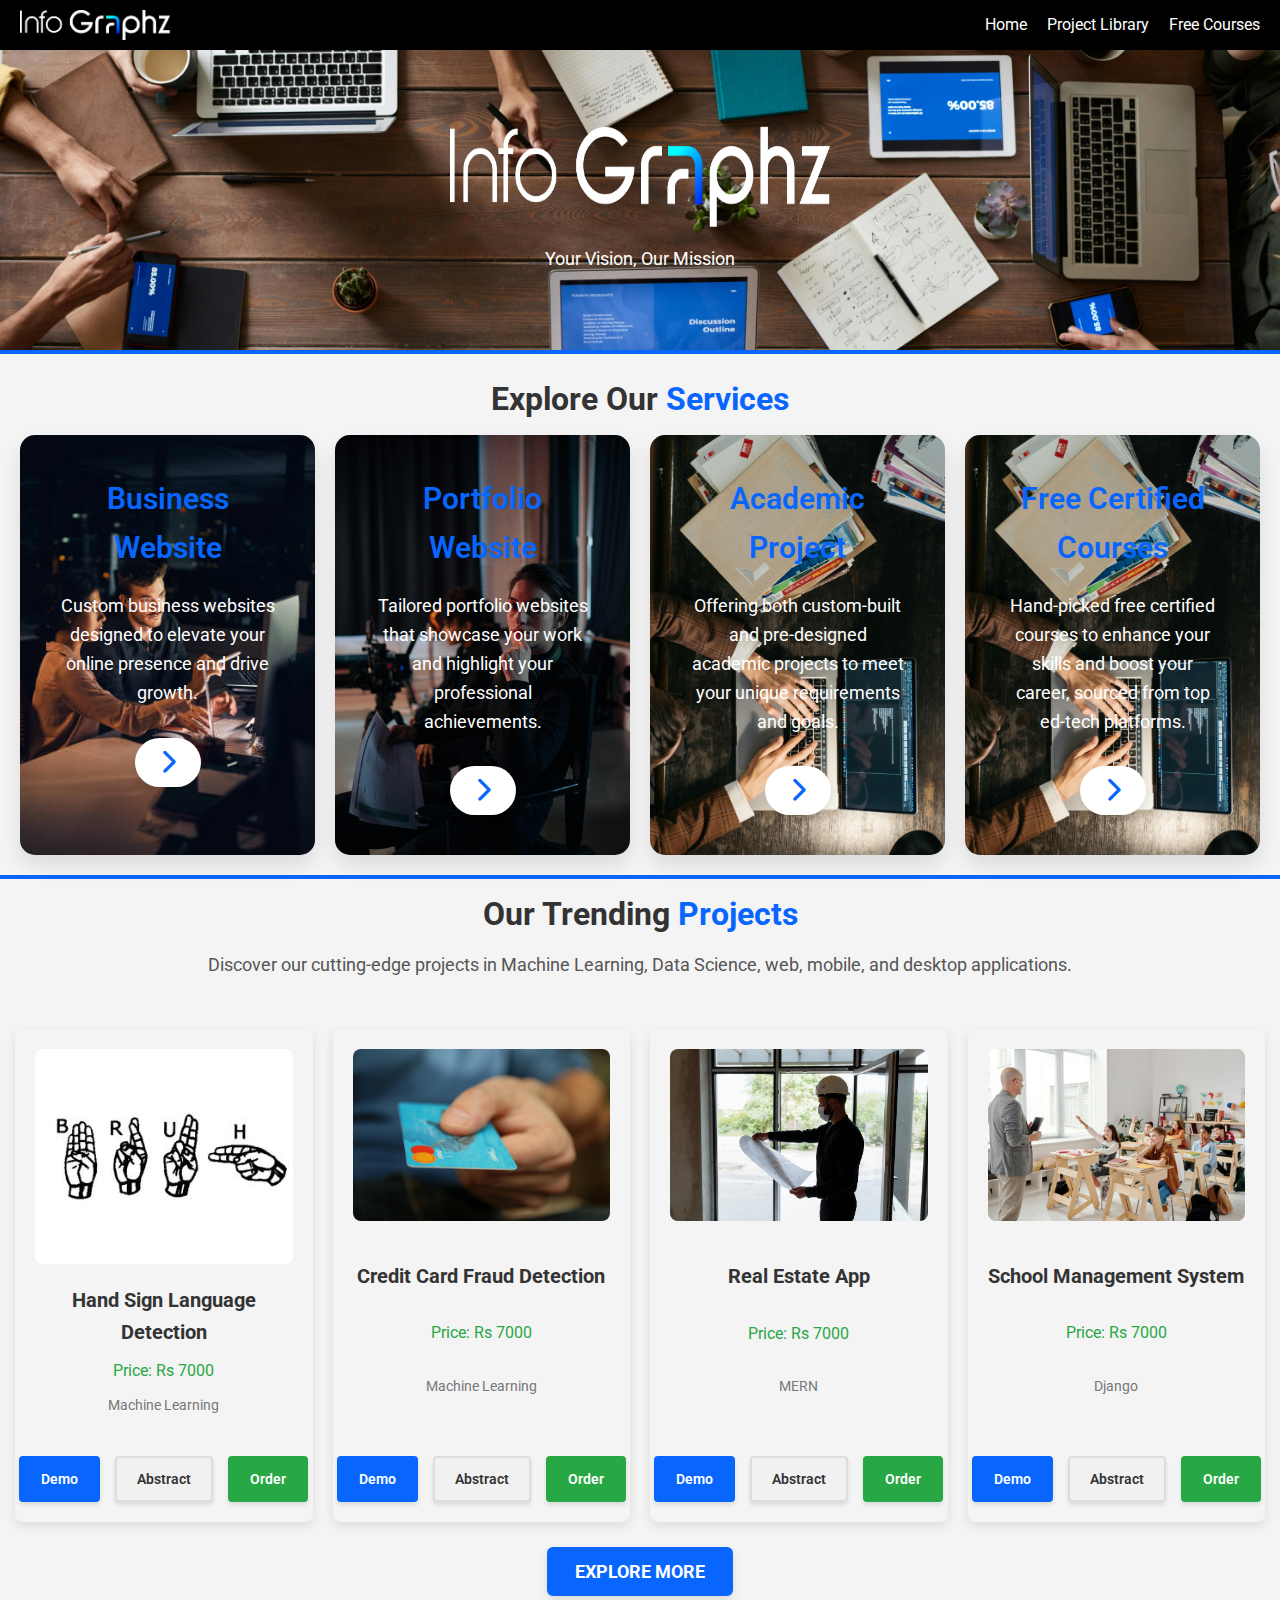
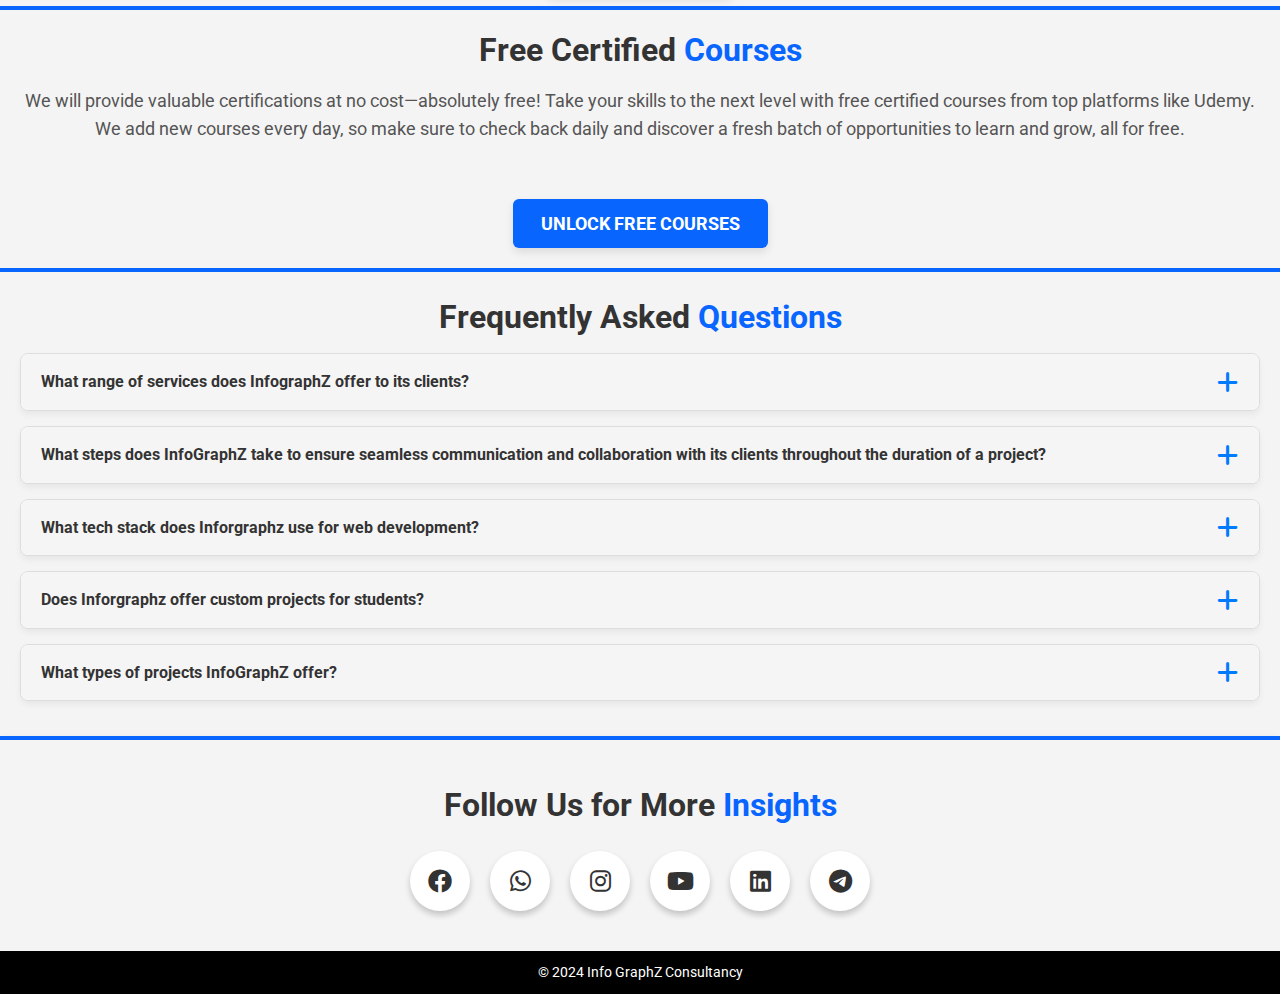
<file: index.html>
<!DOCTYPE html>
<html lang="en">
<head>
    <meta charset="UTF-8">
    <meta name="viewport" content="width=device-width, initial-scale=1.0">
    <meta name="description" content="InfoGraphZ offers academic project training with resources and guidance for students in various domains.">
    <meta name="keywords" content="academic projects, training, students, online courses, project development">
    <title>Info GraphZ</title>
    <link rel="icon" type="image/png" href="externals/infographzicon.png" sizes="512x512">
    <link rel="stylesheet" href="style2.css">
    <link rel="stylesheet" href="https://cdnjs.cloudflare.com/ajax/libs/font-awesome/6.0.0-beta3/css/all.min.css">
    <link href="https://fonts.googleapis.com/css2?family=Roboto:wght@400;700&display=swap" rel="stylesheet">
</head>
<body>
 

    <!-- Header Section -->
    <header>
        <div class="navbar">
            <div class="logo">
                <a href="index.html">
                <img src="externals/info graphz logo.png" alt="Info GraphZ Logo" class="logo">
                    </a>
            </div>
            <div class="hamburger-menu" id="hamburger-menu">
                <span class="bar"></span>
                <span class="bar"></span>
                <span class="bar"></span>
            </div>
            <ul class="nav-list" id="nav-list">
                <li><a href="./index" style="text-decoration: none;">Home</a></li>
                <li><a href="./projectlibrary" style="text-decoration: none;">Project Library</a></li>
                <li><a href="./freecourses" style="text-decoration: none;">Free Courses</a></li>
            </ul>
        </div>
    </header>
    
  
 

    <div class="banner">
        <img src="externals/banner.jpg" alt="Project X Banner Image" class="banner-image">
        <div class="banner-text">
            <img src="externals/info graphz logo.png" alt="InfoGraphZ Logo" class="banner-logo">
            <p>Your Vision, Our Mission</p>
        </div>
    </div>
    <section id="our-services" class="section-title">
        <h1 class="typing-effect">Explore Our <span class="highlight">Services</span></h1>
        <div class="service-container">
            <div class="service-container">
                <div class="service service-1">
                    <h3 style="color: #0866ff; font:bolder;">Business Website</h3>
                    <p style="color: white;font: bolder;">Custom business websites designed to elevate your online presence and drive growth.</p>
                    <a href="https://wa.me/9567650475" class="view-more-btn" target="_blank">
                        <i class="fas fa-chevron-right"></i>
                    </a>
                        
                </div>
                <div class="service service-2">
                    <h3 style="color: #0866ff; font:bolder;">Portfolio Website</h3>
                    <p style="color: white;font: bolder;">Tailored portfolio websites that showcase your work and highlight your professional achievements.</p>
                        <a href="https://wa.me/9567650475" class="view-more-btn" target="_blank">
                            <i class="fas fa-chevron-right"></i>
                        </a>
                        
                    
                </div>
                <div class="service service-3">
                    <h3 style="color: #0866ff; font:bolder;">Academic Project</h3>
                    <p style="color: white;font: bolder;">Offering both custom-built and pre-designed academic projects to meet your unique requirements and goals.</p>
                
                        <a href="projectlibrary.html" class="view-more-btn" target="_blank">
                            <i class="fas fa-chevron-right"></i>
                        </a>
        
                    
                </div>
                <div class="service service-4">
                    <h3 style="color: #0866ff; font:bolder;">Free Certified Courses</h3>
                    <p style="color: white;font: bolder;">Hand-picked free certified courses to enhance your skills and boost your career, sourced from top ed-tech platforms.</p>
                    
                        <a href="freecourses.html" class="view-more-btn" target="_blank">
                            <i class="fas fa-chevron-right"></i>
                        </a>
             
                </div>
            </div>
            
        </div>
    </section>
 <!-- Project Library Section -->
 <section class="section-title">
    <h1 style="margin: 10px;">Our Trending <span class="highlight">Projects</span></h1>
    <p style="margin-top: 10px;">Discover our cutting-edge projects in Machine Learning, Data Science, web, mobile, and desktop applications.</p>
    
    <section class="project-list" aria-label="List of available projects">
        
        <!-- Project Item Template -->
        <article class="project-item" data-category="Machine Learning">
            <img src="externals/handsign.jpeg" alt="Hand Sign Language Detection">
            <h3>Hand Sign Language Detection</h3>
            <div class="price">Price: Rs 7000</div>
            <div class="projectdomain">Machine Learning</div>
            <div class="btn-container"> 
                <a href="https://youtu.be/oiMgTua57_Q" target="_blank" class="btn-primary">Demo</a>
                <a href="https://drive.google.com/file/d/1bDqWBUBqZl7UVgjf3Uyo9sDmSLjCfCPg/view?usp=sharing" target="_blank" class="btn-secondary">Abstract</a>
                <a href="https://wa.me/9567650475" target="_blank" class="btn-success">Order</a>
            </div>
        </article>
        
        <!-- Duplicate Projects -->
        <article class="project-item" data-category="Machine Learning">
            <img src="externals/creditcard.jpg" alt="Credit Card Fraud Detection">
            <h3>Credit Card Fraud Detection</h3>
            <div class="price">Price: Rs 7000</div>
            <div class="projectdomain">Machine Learning</div>
            <div class="btn-container"> 
                <a href="https://youtu.be/oiMgTua57_Q" target="_blank" class="btn-primary">Demo</a>
                <a href="https://drive.google.com/file/d/1bDqWBUBqZl7UVgjf3Uyo9sDmSLjCfCPg/view?usp=sharing" target="_blank" class="btn-secondary">Abstract</a>
                <a href="https://wa.me/9567650475" target="_blank" class="btn-success">Order</a>
            </div>
        </article>
        
        <article class="project-item" data-category="MERN">
            <img src="externals/realestate.jpg" alt="Real Estate App">
            <h3>Real Estate App</h3>
            <div class="price">Price: Rs 7000</div>
            <div class="projectdomain">MERN</div>
            <div class="btn-container"> 
                <a href="https://youtu.be/oiMgTua57_Q" target="_blank" class="btn-primary">Demo</a>
                <a href="https://drive.google.com/file/d/1bDqWBUBqZl7UVgjf3Uyo9sDmSLjCfCPg/view?usp=sharing" target="_blank" class="btn-secondary">Abstract</a>
                <a href="https://wa.me/9567650475" target="_blank" class="btn-success">Order</a>
            </div>
        </article>

        <article class="project-item" data-category="Django">
            <img src="externals/school.jpg" alt="School Management System">
            <h3>School Management System</h3>
            <div class="price">Price: Rs 7000</div>
            <div class="projectdomain">Django</div>
            <div class="btn-container"> 
                <a href="https://youtu.be/oiMgTua57_Q" target="_blank" class="btn-primary">Demo</a>
                <a href="https://drive.google.com/file/d/1bDqWBUBqZl7UVgjf3Uyo9sDmSLjCfCPg/view?usp=sharing" target="_blank" class="btn-secondary">Abstract</a>
                <a href="https://wa.me/9567650475" target="_blank" class="btn-success">Order</a>
            </div>
        </article>

    </section>
</section>

<!-- Explore More Button -->
<div class="button-container">
    <button class="projectlibrarybutton" onclick="location.href='projectlibrary.html';">Explore More</button>
</div>

<section class="section-free-courses">
    <h1>Free Certified <span class="highlight">Courses</span></h1> 
    <div class="course-description">
        <p>We will provide valuable certifications at no cost—absolutely free! 
            Take your skills to the next level with free certified courses from top platforms like Udemy. 
            We add new courses every day, so make sure to check back daily and discover a fresh batch of opportunities to learn and grow, all for free.</p> 
    </div>
</section>
<div class="button-container-free-courses">
    <button class="free-courses-button" onclick="location.href='freecourses.html';" aria-label="Unlock Free Courses">Unlock Free Courses</button>
</div> 


     <!-- FAQ Section -->

     <section class="faq">
        <h1>Frequently Asked <span class="highlight">Questions</span></h1>
        <!-- Your FAQ items go here -->

        
        <div class="faq-item">
        <div class="question" onclick="toggleAnswer(this)">
            <span>What range of services does InfographZ offer to its clients?</span>
            <i class="fas fa-plus"></i>
        </div>
        <div class="answer">
            <p>We offers a comprehensive range of services to its clients. These include web design and development, digital marketing, software development, IT consulting, and custom solutions tailored to specific business needs. Additionally, InfographZ provides services in areas such as Academic Projects and free certified courses for students. Our dedicated team of experts ensures top-notch quality and customer satisfaction in every project we undertake. Whether it’s building a website or Academic Projects InfoGraphZ is committed to delivering excellence and driving success for our valued clients.</p>
        </div>
    </div>

    <div class="faq-item">
        <div class="question" onclick="toggleAnswer(this)">
            <span>What steps does InfoGraphZ take to ensure seamless communication and collaboration with its clients throughout the duration of a project?</span>
            <i class="fas fa-plus"></i>
        </div>
        <div class="answer">
            <p>We places a strong emphasis on seamless communication and collaboration with its clients during project execution. We start by establishing clear lines of communication with designated points of contact for each project. Regular meetings and progress updates are scheduled to keep clients informed about the project’s status and any developments. Our team actively listens to client feedback and incorporates it into the project as needed. We utilize various communication channels, including emails and video calls to ensure efficient and real-time collaboration. With a dedicated support team available to address inquiries promptly, InfoGraphZ prioritizes open and transparent communication to foster a strong and successful partnership with its clients</p>
        </div>
    </div>
    
    <div class="faq-item">
           
        <div class="question" onclick="toggleAnswer(this)">
            <span>What tech stack does Inforgraphz use for web development?</span>
            <i class="fas fa-plus"></i>
        </div>
        <div class="answer">
            <p>Inforgraphz uses a powerful tech stack for web development, including HTML, CSS, JavaScript, Bootstrap, Node.js, Express, MongoDB, MySQL, Python, Django, and React.</p>
        </div>
    </div>
    <div class="faq-item">
           
        <div class="question" onclick="toggleAnswer(this)">
            <span>Does Inforgraphz offer custom projects for students?</span>
            <i class="fas fa-plus"></i>
        </div>
        <div class="answer">
            <p>Yes! If you have any project ideas, we’ll build it for you according to your needs and preferences.Projects come with well-structured documentation, including diagrams and explanations as per your requirements.</p>
        </div>
    </div>

        <div class="faq-item">
           
            <div class="question" onclick="toggleAnswer(this)">
                <span>What types of projects InfoGraphZ offer?</span>
                <i class="fas fa-plus"></i>
            </div>
            <div class="answer">
                <p>We offer projects in various domains such as Machine Learning, Data Science, Web Development,and Desktop Applications.</p>
            </div>
        </div>
    </section>

     <!--Social Media Section-->  
    
<section class="social-media">
    <h1>Follow Us for More <span class="highlight">Insights</span></h1>

    <div class="social-icons">
        <a href="https://www.facebook.com/share/15kX88Qgj5/" target="_blank" aria-label="Facebook">
            <i class="fa-brands fa-facebook"></i>
            <span class="tooltip">Facebook</span>
        </a>
        <a href="https://wa.me/9567650475" target="_blank" aria-label="WhatsApp">
            <i class="fa-brands fa-whatsapp"></i>
            <span class="tooltip">WhatsApp</span>
        </a>
        <a href="https://www.instagram.com/infographz" target="_blank" aria-label="Instagram">
            <i class="fa-brands fa-instagram"></i>
            <span class="tooltip">Instagram</span>
        </a>
        <a href="https://www.youtube.com/@Info_Graphz" target="_blank" aria-label="YouTube">
            <i class="fa-brands fa-youtube"></i>
            <span class="tooltip">YouTube</span>
        </a>
        <a href="#" target="_blank" aria-label="LinkedIn">
            <i class="fa-brands fa-linkedin"></i>
            <span class="tooltip">LinkedIn</span>
        </a>
        <a href="" target="_blank" aria-label="Telegram">
            <i class="fa-brands fa-telegram"></i>
            <span class="tooltip">Telegram</span>
        </a>
    </div>
</section>

<div class="footer-bottom">
    <p>&copy; 2024 Info GraphZ Consultancy</p>
</div>

<script src="script2.js"></script>
<script src="script.js"></script>
</body>
</html>
</file>
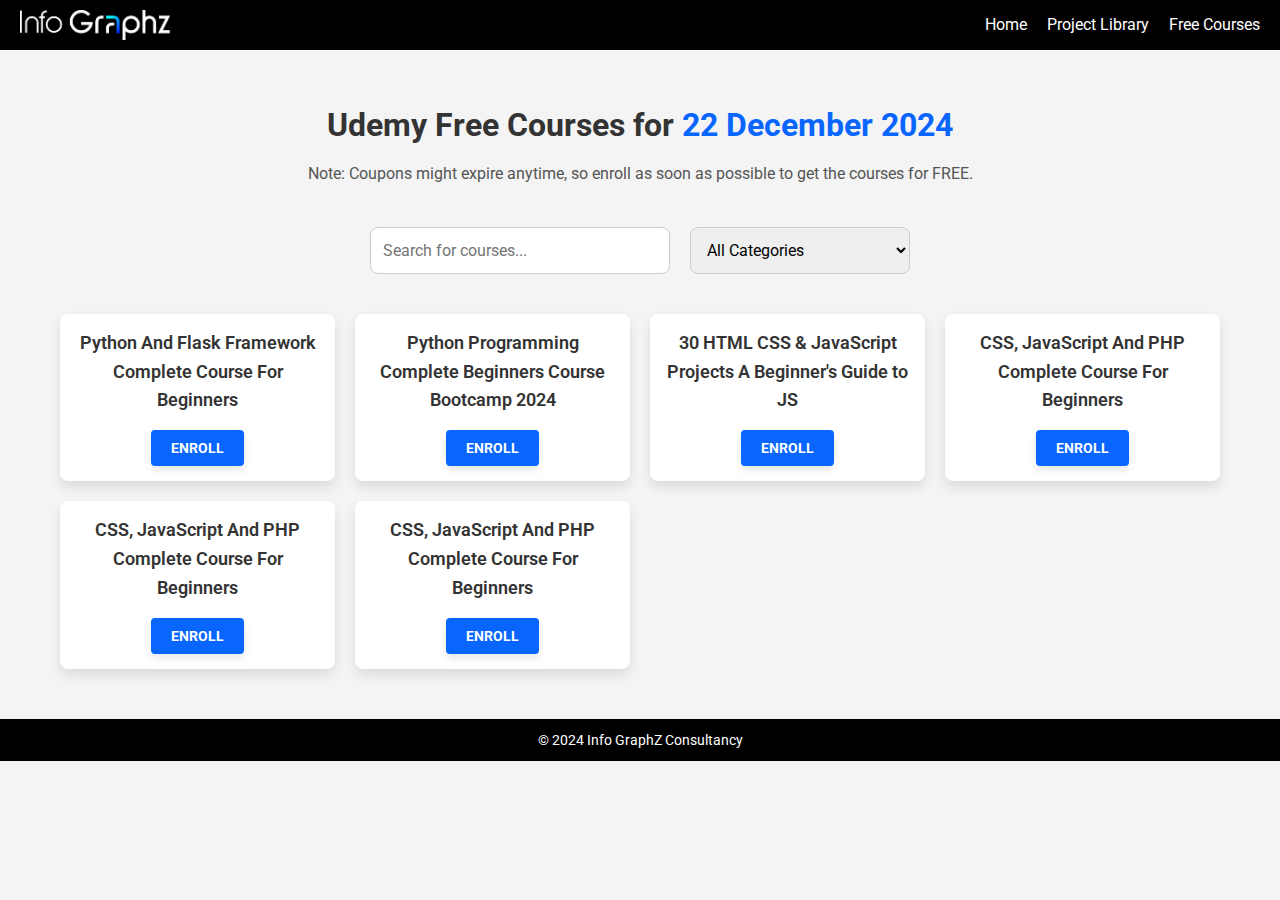
<file: freecourses.html>
<!DOCTYPE html>
<html lang="en">
<head>
    <meta charset="UTF-8">
    <meta name="viewport" content="width=device-width, initial-scale=1.0">
    <title>Free Certified Courses</title>
    <link rel="icon" type="image/png" href="externals/infographzicon.png" sizes="512x512">
    <link rel="stylesheet" href="style2.css">
    <link rel="stylesheet" href="freecourses.css">
    <link rel="stylesheet" href="https://cdnjs.cloudflare.com/ajax/libs/font-awesome/6.0.0-beta3/css/all.min.css">
    <link href="https://fonts.googleapis.com/css2?family=Roboto:wght@400;700&display=swap" rel="stylesheet">

</head>
<body>

 <!--Header start-->
 <header>
    <div class="navbar">
        <div class="logo">
            <a href="index.html">
            <img src="externals/info graphz logo.png" alt="Info GraphZ Logo" class="logo">
                </a>
        </div>
        <div class="hamburger-menu" id="hamburger-menu">
            <span class="bar"></span>
            <span class="bar"></span>
            <span class="bar"></span>
        </div>
        <ul class="nav-list" id="nav-list">
            <li><a href="./index" style="text-decoration: none;">Home</a></li>
                <li><a href="./projectlibrary" style="text-decoration: none;">Project Library</a></li>
                <li><a href="./freecourses" style="text-decoration: none;">Free Courses</a></li>
        </ul>
    </div>
</header>


<!--Header end-->

    <!-- Page Content start -->
    <main>
        <h1>Udemy Free Courses for <span class="highlight">22 December 2024</span></h1>
        <p class="note">Note: Coupons might expire anytime, so enroll as soon as possible to get the courses for FREE.</p>

        <!-- Search and Filter Section -->
        <div class="search-filter">
            <input type="text" id="search" placeholder="Search for courses..." onkeyup="filterCourses()">
            <select id="category" onchange="filterCourses()">
                <option value="">All Categories</option>
                <option value="python">Python</option>
                <option value="javascript">JavaScript</option>
                <option value="html-css">HTML/CSS</option>
                <option value="php">PHP</option>
            </select>
        </div>

        <!-- Course Cards -->
        <div class="container" id="course-container">
            <div class="course-card" data-category="python">
                <h3 class="course-title">Python And Flask Framework Complete Course For Beginners</h3>
                <button class="enroll-btn">Enroll</button>
            </div>
            <div class="course-card" data-category="python">
                <h3 class="course-title">Python Programming Complete Beginners Course Bootcamp 2024</h3>
                <button class="enroll-btn">Enroll</button>
            </div>
            <div class="course-card" data-category="html-css">
                <h3 class="course-title">30 HTML CSS & JavaScript Projects A Beginner's Guide to JS</h3>
                <button class="enroll-btn">Enroll</button>
            </div>
            <div class="course-card" data-category="php">
                <h3 class="course-title">CSS, JavaScript And PHP Complete Course For Beginners</h3>
                <button class="enroll-btn">Enroll</button>
            </div>

            <div class="course-card" data-category="php">
                <h3 class="course-title">CSS, JavaScript And PHP Complete Course For Beginners</h3>
                <button class="enroll-btn">Enroll</button>
            </div>

            <div class="course-card" data-category="php">
                <h3 class="course-title">CSS, JavaScript And PHP Complete Course For Beginners</h3>
                <button class="enroll-btn">Enroll</button>
            </div>

        </div>
    </main>
    <!-- Page Content end -->
    <div class="footer-bottom">
        <p>&copy; 2024 Info GraphZ Consultancy</p>
    </div>
    <script src="script2.js"></script>
    <script src="freecourses.js"></script>
</body>
</html>
</file>
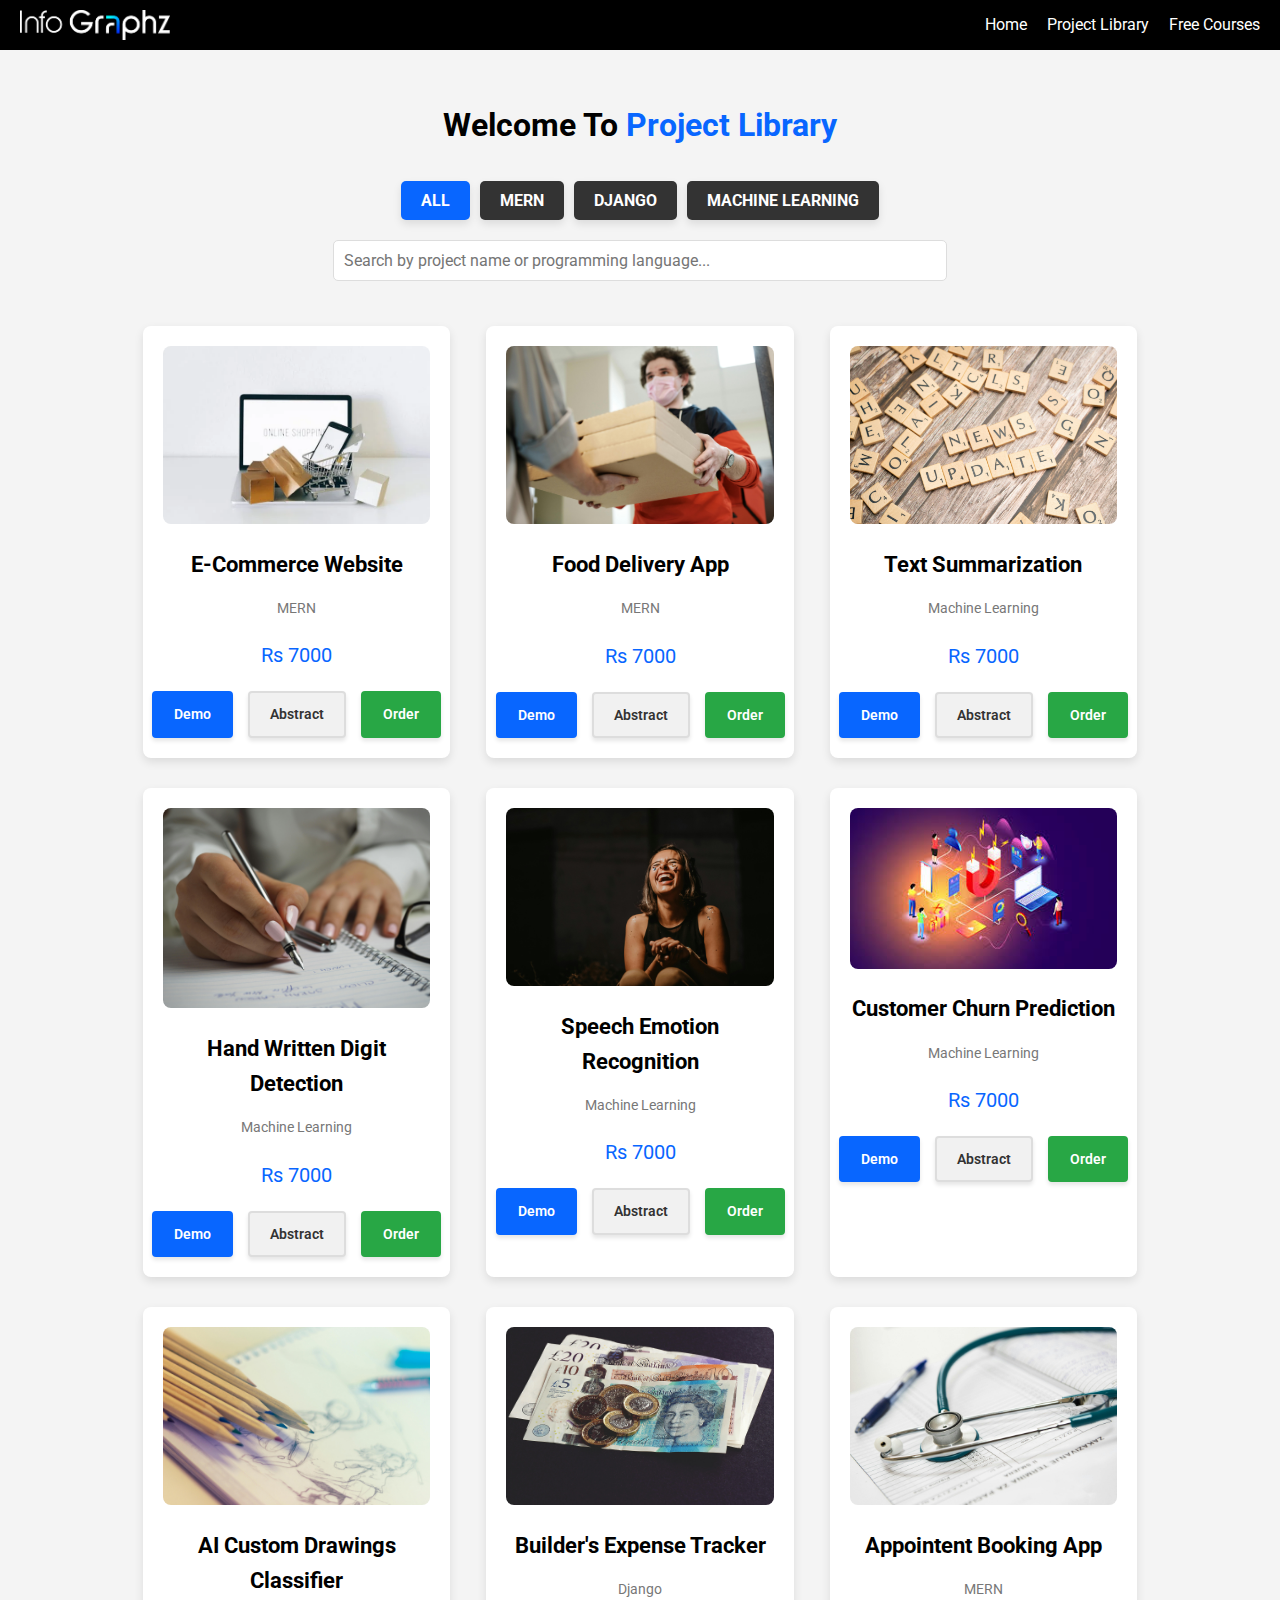
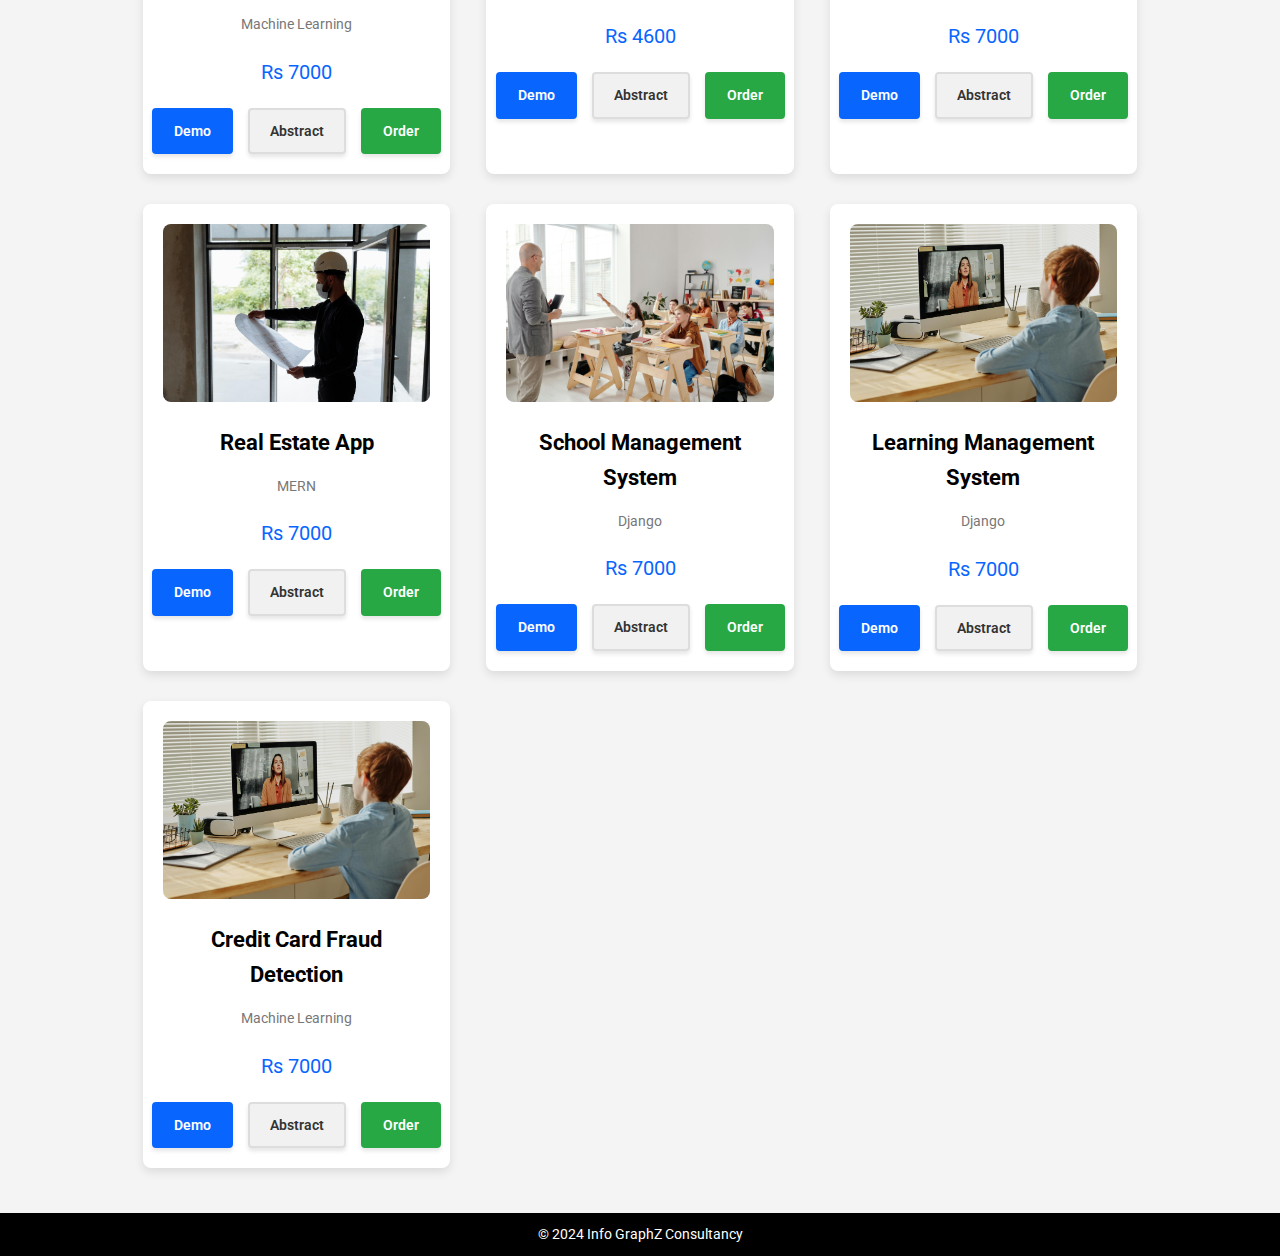
<file: projectlibrary.html>
<!DOCTYPE html>
<html lang="en">
<head>
    <meta charset="UTF-8">
    <meta name="viewport" content="width=device-width, initial-scale=1.0">
    <title>Project Library</title>
    <link rel="icon" type="image/png" href="externals/infographzicon.png" sizes="512x512">
    <link rel="stylesheet" href="style2.css">
    <link rel="stylesheet" href="projectlibrary.css">
    <link rel="stylesheet" href="https://cdnjs.cloudflare.com/ajax/libs/font-awesome/6.0.0-beta3/css/all.min.css">
    <link href="https://fonts.googleapis.com/css2?family=Roboto:wght@400;700&display=swap" rel="stylesheet">
</head>

<body>
    <!--Header start-->
    <header>
        <div class="navbar">
            <div class="logo">
                <a href="./index">
                <img src="externals/info graphz logo.png" alt="Info GraphZ Logo" class="logo">
                </a>
            </div>
            <div class="hamburger-menu" id="hamburger-menu">
                <span class="bar"></span>
                <span class="bar"></span>
                <span class="bar"></span>
            </div>
            <ul class="nav-list" id="nav-list">
                <li><a href="./index" style="text-decoration: none;">Home</a></li>
                <li><a href="./projectlibrary" style="text-decoration: none;">Project Library</a></li>
                <li><a href="./freecourses" style="text-decoration: none;">Free Courses</a></li>
            </ul>
        </div>
    </header>
    
    <!--Header end-->
    <div class="project-library-heading">
        <h1 class="typing-effect">Welcome To <span class="highlight">Project Library</span></h1>
    </div>

    <div class="project-container">
        <div class="program-filter" role="group" aria-label="Project filters">
            <button class="filter-btn active" aria-pressed="true" data-filter="all">All</button>
            <button class="filter-btn" aria-pressed="false" data-filter="mern">MERN</button>
            <button class="filter-btn" aria-pressed="false" data-filter="django">Django</button>
            <button class="filter-btn" aria-pressed="false" data-filter="Machine Learning">Machine Learning</button>
        </div>
        

        <div class="search-bar">
            <input type="text" id="search" placeholder="Search by project name or programming language..." onkeyup="filterProjects()">
        </div>

        <section class="course-list" aria-label="List of available courses">
            <!-- Example course item -->
            <article class="course-item" data-category="MERN">
                <img src="externals/ecommerce.webp" alt="E-Commerce Website">
                <h3>E-Commerce Website</h3>
                <div class="projectdomain">MERN</div>
                <div class="price">Rs 7000</div>
      
                <div class="btn-container"> 
                    <a href="https://youtu.be/oiMgTua57_Q" target="_blank" class="btn-primary">Demo</a>
                    <a href="https://drive.google.com/file/d/1bDqWBUBqZl7UVgjf3Uyo9sDmSLjCfCPg/view?usp=sharing" target="_blank" class="btn-secondary">Abstract</a>
                    <a href="https://wa.me/9567650475" target="_blank" class="btn-success">Order</a>
                  </div>
              </article>

            <article class="course-item" data-category="MERN">
                <img src="externals/fooddelivery.jpg" alt="Food Delivery App">
                <h3>Food Delivery App</h3>
                <div class="projectdomain">MERN</div>
                <div class="price">Rs 7000</div>

                <div class="btn-container"> 
                    <a href="https://youtu.be/oiMgTua57_Q" target="_blank" class="btn-primary">Demo</a>
                    <a href="https://drive.google.com/file/d/1bDqWBUBqZl7UVgjf3Uyo9sDmSLjCfCPg/view?usp=sharing" target="_blank" class="btn-secondary">Abstract</a>
                    <a href="https://wa.me/9567650475" target="_blank" class="btn-success">Order</a>
                  </div>
            </article>

            <article class="course-item" data-category="Machine Learning">
                <img src="externals/textsummary.jpg" alt="Text Summarization">
                <h3>Text Summarization</h3>
                <div class="projectdomain">Machine Learning</div>
                <div class="price">Rs 7000</div>

                <div class="btn-container"> 
                    <a href="https://youtu.be/oiMgTua57_Q" target="_blank" class="btn-primary">Demo</a>
                    <a href="https://drive.google.com/file/d/1bDqWBUBqZl7UVgjf3Uyo9sDmSLjCfCPg/view?usp=sharing" target="_blank" class="btn-secondary">Abstract</a>
                    <a href="https://wa.me/9567650475" target="_blank" class="btn-success">Order</a>
                  </div>
            </article>

            <article class="course-item" data-category="Machine Learning">
                <img src="externals/handwritten.jpg" alt="Hand Written Digit Detection">
                <h3>Hand Written Digit Detection</h3>
                <div class="projectdomain">Machine Learning</div>
                <div class="price">Rs 7000</div>

                <div class="btn-container"> 
                    <a href="https://youtu.be/oiMgTua57_Q" target="_blank" class="btn-primary">Demo</a>
                    <a href="https://drive.google.com/file/d/1bDqWBUBqZl7UVgjf3Uyo9sDmSLjCfCPg/view?usp=sharing" target="_blank" class="btn-secondary">Abstract</a>
                    <a href="https://wa.me/9567650475" target="_blank" class="btn-success">Order</a>
                  </div>
            </article>

            
            <article class="course-item" data-category="Machine Learning">
                <img src="externals/speechemotion.jpg" alt="Speech Emotion Recognition ">
                <h3>Speech Emotion Recognition</h3>
                
                <div class="projectdomain">Machine Learning</div>
                <div class="price">Rs 7000</div>
                <div class="btn-container"> 
                    <a href="https://youtu.be/oiMgTua57_Q" target="_blank" class="btn-primary">Demo</a>
                    <a href="https://drive.google.com/file/d/1bDqWBUBqZl7UVgjf3Uyo9sDmSLjCfCPg/view?usp=sharing" target="_blank" class="btn-secondary">Abstract</a>
                    <a href="https://wa.me/9567650475" target="_blank" class="btn-success">Order</a>
                  </div>
            </article>


            <article class="course-item" data-category="Machine Learning">
                <img src="externals/churnprediction.jpg" alt="Project on Customer Churn Prediction">
                <h3>Customer Churn Prediction</h3>
                <div class="projectdomain">Machine Learning</div>
                <div class="price">Rs 7000</div>
               
                <div class="btn-container"> 
                    <a href="https://youtu.be/oiMgTua57_Q" target="_blank" class="btn-primary">Demo</a>
                    <a href="https://drive.google.com/file/d/1bDqWBUBqZl7UVgjf3Uyo9sDmSLjCfCPg/view?usp=sharing" target="_blank" class="btn-secondary">Abstract</a>
                    <a href="https://wa.me/9567650475" target="_blank" class="btn-success">Order</a>
                  </div>
            </article>

            <article class="course-item" data-category="Machine Learning">
                <img src="externals/aidrawing.jpg" alt="AI Custom Drawings Classifier">
                <h3>AI Custom Drawings Classifier</h3>
                <div class="projectdomain">Machine Learning</div>
                <div class="price">Rs 7000</div>
               
                <div class="btn-container"> 
                    <a href="https://youtu.be/oiMgTua57_Q" target="_blank" class="btn-primary">Demo</a>
                    <a href="https://drive.google.com/file/d/1bDqWBUBqZl7UVgjf3Uyo9sDmSLjCfCPg/view?usp=sharing" target="_blank" class="btn-secondary">Abstract</a>
                    <a href="https://wa.me/9567650475" target="_blank" class="btn-success">Order</a>
                  </div>
            </article>

            <article class="course-item" data-category="Django">
                <img src="externals/expense.jpg" alt="Builder's Expense Tracker">
                <h3>Builder's Expense Tracker</h3>
                <div class="projectdomain">Django</div>
                <div class="price">Rs 4600</div>
                <div class="btn-container"> 
                    <a href="https://youtu.be/oiMgTua57_Q" target="_blank" class="btn-primary">Demo</a>
                    <a href="https://drive.google.com/file/d/1bDqWBUBqZl7UVgjf3Uyo9sDmSLjCfCPg/view?usp=sharing" target="_blank" class="btn-secondary">Abstract</a>
                    <a href="https://wa.me/9567650475" target="_blank" class="btn-success">Order</a>
                  </div>
            </article>

            <article class="course-item" data-category="MERN">
                <img src="externals/hospital.jpg" alt="Appointent Booking App">
                <h3>Appointent Booking App</h3>
                <div class="projectdomain">MERN</div>
                <div class="price">Rs 7000</div>
                <div class="btn-container"> 
                    <a href="https://youtu.be/oiMgTua57_Q" target="_blank" class="btn-primary">Demo</a>
                    <a href="https://drive.google.com/file/d/1bDqWBUBqZl7UVgjf3Uyo9sDmSLjCfCPg/view?usp=sharing" target="_blank" class="btn-secondary">Abstract</a>
                    <a href="https://wa.me/9567650475" target="_blank" class="btn-success">Order</a>
                  </div>
            </article>

            <article class="course-item" data-category="MERN">
                <img src="externals/realestate.jpg" alt="realestate">
                <h3>Real Estate App</h3>
                <div class="projectdomain">MERN</div>
                <div class="price">Rs 7000</div>
                <div class="btn-container"> 
                    <a href="https://youtu.be/oiMgTua57_Q" target="_blank" class="btn-primary">Demo</a>
                    <a href="https://drive.google.com/file/d/1bDqWBUBqZl7UVgjf3Uyo9sDmSLjCfCPg/view?usp=sharing" target="_blank" class="btn-secondary">Abstract</a>
                    <a href="https://wa.me/9567650475" target="_blank" class="btn-success">Order</a>
                  </div>
            </article>
    
            <article class="course-item" data-category="Django">
                <img src="externals/school.jpg" alt="School">
                <h3>School Management System</h3>
                <div class="projectdomain">Django</div>
                <div class="price">Rs 7000</div>
                <div class="btn-container"> 
                    <a href="https://youtu.be/oiMgTua57_Q" target="_blank" class="btn-primary">Demo</a>
                    <a href="https://drive.google.com/file/d/1bDqWBUBqZl7UVgjf3Uyo9sDmSLjCfCPg/view?usp=sharing" target="_blank" class="btn-secondary">Abstract</a>
                    <a href="https://wa.me/9567650475" target="_blank" class="btn-success">Order</a>
                  </div>
            </article>

            <article class="course-item" data-category="Django">
                <img src="externals/lms.jpg" alt="LMS">
                <h3>Learning Management System</h3>
                <div class="projectdomain">Django</div>
                <div class="price">Rs 7000</div>
                <div class="btn-container"> 
                    <a href="https://youtu.be/oiMgTua57_Q" target="_blank" class="btn-primary">Demo</a>
                    <a href="https://drive.google.com/file/d/1bDqWBUBqZl7UVgjf3Uyo9sDmSLjCfCPg/view?usp=sharing" target="_blank" class="btn-secondary">Abstract</a>
                    <a href="https://wa.me/9567650475" target="_blank" class="btn-success">Order</a>
                  </div>
            </article>

            
            <article class="course-item" data-category="Machine Learning">
                <img src="externals/lms.jpg" alt="LMS">
                <h3>Credit Card Fraud Detection</h3>
                <div class="projectdomain">Machine Learning</div>
                <div class="price">Rs 7000</div>
                <div class="btn-container"> 
                    <a href="https://youtu.be/oiMgTua57_Q" target="_blank" class="btn-primary">Demo</a>
                    <a href="https://drive.google.com/file/d/1bDqWBUBqZl7UVgjf3Uyo9sDmSLjCfCPg/view?usp=sharing" target="_blank" class="btn-secondary">Abstract</a>
                    <a href="https://wa.me/9567650475" target="_blank" class="btn-success">Order</a>
                  </div>
            </article>
            <!-- More courses can be added here -->
        </section>
    </div>

<div class="footer-bottom">
    <p>&copy; 2024 Info GraphZ Consultancy</p>
</div>
<!-- Footer end -->
    <script src="script.js"></script>
    <script src="script2.js"> </script>
</file>
<file: style2.css>
/* Universal Styles */
* {
    margin: 0;
    padding: 0;
    box-sizing: border-box;
    font-family: 'Roboto', sans-serif;
}

/* Body Styles */
body {
    background-color: #f4f4f4;
    color: black;
    line-height: 1.6;
}


/* Header Styles */
header {
    background-color: black;
    color: #fff;
    padding: 10px 20px;
    position: relative;
    z-index: 2; /* Ensure the header stays above the banner */
}

/* Navbar Styles */
.navbar {
    display: flex;
    justify-content: space-between;
    align-items: center;
}

/* Logo Styles */
.navbar .logo {
    height: 30px;
    width: 150px;
}

/* Hamburger Menu Styles */
.hamburger-menu {
    display: none;
    flex-direction: column;
    cursor: pointer;
    position: absolute;
    top: 10px;
    right: 20px;
    z-index: 3; /* Ensure the hamburger menu stays on top of the nav list */
}

.hamburger-menu .bar {
    background-color: white;
    height: 4px;
    width: 25px;
    margin: 4px 0;
    border-radius: 2px;
}

/* Navigation List Styles */
.nav-list {
    list-style-type: none;
    display: flex;
    margin-left: auto;
    
}

.nav-list li {
    margin-left: 20px;
}

.nav-list li a {
    color: #fff;
    text-decoration: none;
    font-size: 16px;
}

/* Hover Effect on Links */
.nav-list li a:hover {
    color: #0866ff;
    text-decoration: underline;
}

/* Mobile View Styles */
@media (max-width: 768px) {
    .navbar {
        flex-direction: column;
        align-items: flex-start;
    }

    .navbar .logo {
        height: 40px;
    }

    .nav-list {
        display: none;
        list-style-type: none;
        width: 100%;
        background-color: black;
        text-align: left;
        padding: 0;
        margin: 0;
    }

    .nav-list li {
        width: 100%;
    }

    .nav-list li a {
        display: block;
        padding: 10px;
        font-size: 18px;
    }

    .hamburger-menu {
        display: flex;
    }

    /* Show menu when hamburger is clicked */
    .nav-list.show {
        display: block;
    }
}

/* Banner Styles */
.banner {
    position: relative;
    width: 100%;
    height: 300px; 
    overflow: hidden;
    z-index: 1; /* Ensure the banner stays behind the menu */
    background-color: #f4f4f4;;
}

.banner-image {
    width: 100%;
    height: 100%;
    object-fit: cover;
}

.banner-text {
    position: absolute;
    top: 50%;
    left: 50%;
    transform: translate(-50%, -50%);
    text-align: center;
    color: white;
    padding: 10px;
    width: 90%;
    max-width: 400px;
}

.banner-logo {
    max-width: 400px;
    width: 100%;
    height: 100px;
}

.banner p {
    font-size: 18px;
    margin-top: 10px;
}

/* Adjust for smaller screens */
@media (max-width: 768px) {
    .banner {
        height: 250px;
    }

    .banner-text {
        padding: 8px;
    }

    .banner-logo {
        max-width: 200px;  /* Adjust max-width for tablet view */
        width: 100%;
        height: auto;  /* Keep height proportional to width */
    }

    .banner p {
        font-size: 16px;
    }
}

@media (max-width: 480px) {
    .banner {
        height: 200px;
    }

    .banner-text {
        padding: 6px;
    }

    .banner-logo {
        max-width: 150px;  /* Smaller max-width for mobile screens */
        width: 100%;
        height: auto;  /* Maintain aspect ratio */
    }

    .banner p {
        font-size: 14px;
    }
}


/* General Section Styles */
#our-services {
    padding: 20px;
    text-align: center;
}

#our-services h1 {
    position: relative;
    font-size: 32px;
    color: #333;
    margin-bottom: 10px;
    font-family: 'Roboto', sans-serif;
}

/* Service Container (Mobile Responsive) */
.service-container {
    display: flex;
    flex-wrap: wrap;  /* Allow wrapping on smaller screens */
    justify-content: center;  /* Center items on small screens */
    gap: 20px;
    max-width: 100%;  /* Ensure full width */
    margin: 0 auto;
    padding: 0;
    box-sizing: border-box; /* Ensure padding doesn't affect the width */
}

/* Individual Service Box (Mobile Responsive) */
.service {
    padding: 40px;
    background-size: cover;  /* Ensure background images cover the full area */
    background-position: center;  /* Center the background image */
    color: #fff;
    border-radius: 15px;
    box-shadow: 0 10px 20px rgba(0, 0, 0, 0.1);
    transition: transform 0.3s ease-in-out, box-shadow 0.3s ease, background 0.3s ease;
    text-align: center;
    flex: 1;
    min-height: 350px; /* Increased height for all service boxes */
    position: relative;
    overflow: hidden;
    width: 100%;  /* Use full width for small screens */
    margin: 0;  /* Remove any margin */
    box-sizing: border-box; /* Ensure padding doesn't affect the width */
}

/* Service Background Images */
.service-1 {
    background-image: url('externals/business-image.jpg');  /* Replace with your image path */
    
}

.service-2 {
    background-image: url('externals/portfolio-website.jpg');  /* Replace with your image path */
}

.service-3 {
    background-image: url('externals/academic-project.jpg');  /* Replace with your image path */
}

.service-4 {
    background-image: url('externals/academic-project.jpg');  /* Replace with your image path */
}

/* Hover Effect for Service Box */
.service:hover {
    transform: translateY(-10px);
    box-shadow: 0 20px 40px rgba(0, 0, 0, 0.1);
}

/* Service Title (Heading) */
.service h3 {
    font-size: 1.9em;
    color: #fff;
    font-weight: 600;
    margin-bottom: 20px;
    position: relative;
    z-index: 2;
    text-transform: capitalize;
}

/* Service Description (Paragraph) */
.service p {
    color: black;
    font-size: 1.1em;
    line-height: 1.6;
    margin-bottom: 30px;
    position: relative;
    z-index: 2;
}

/* View More Button Styling */
.view-more-btn {
    padding: 12px 25px;
    background-color: #fff;
    color: #0866ff;
    font-size: 1.2em;
    font-weight: 500;
    border: none;
    border-radius: 30px;
    cursor: pointer;
    display: inline-flex;
    align-items: center;
    justify-content: center;
    gap: 10px;
    position: relative;
    z-index: 2;
    transition: background-color 0.3s ease, transform 0.3s ease;
    box-shadow: 0 4px 8px rgba(0, 0, 0, 0.1);
    text-decoration: none;
}

/* Button Hover Effect */
.view-more-btn:hover {
    background-color: #0866ff;
    color: white;
    transform: scale(1.05);
}

/* Button Icon styling */
.view-more-btn i {
    font-size: 1.3em;
}

/* Button Focus Effect */
.view-more-btn:focus {
    outline: none;
    box-shadow: 0 0 0 3px rgba(0, 123, 255, 0.5);
}

/* Styling for the Explore More button */
.button-container {
    display: flex; /* Use flexbox for centering */
    justify-content: center; /* Center horizontally */
    align-items: center; /* Center vertically */
    padding-top: 10px;
    padding-bottom: 10px;
}

/* Mobile Responsiveness: Smaller Screens */
@media (max-width: 768px) {
    #our-services h1 {
        font-size: 28px;
    }

    /* Adjust Service Container Layout */
    .service-container {
        flex-direction: column;  /* Stack the service boxes vertically */
        align-items: center;  /* Center them */
        gap: 15px;  /* Reduce the gap between service boxes */
        padding: 0 10px;  /* Add padding to the left and right of the container */
        box-sizing: border-box; /* Ensure padding doesn't affect the width */
    }

    /* Adjust Service Box Layout */
    .service {
        width: calc(100% - 20px);  /* Ensure the service box takes full width */
        min-height: 250px; /* Reduce height for small screens */
        padding: 30px;  /* Reduce padding for mobile devices */
        margin: 0;  /* Remove margin */
        box-sizing: border-box; /* Ensure padding doesn't affect the width */
    }

    .view-more-btn {
        font-size: 1.1em;
        padding: 10px 20px;
    }
}

/* Mobile Responsiveness: Very Small Screens */
@media (max-width: 480px) {
    #our-services h1 {
        font-size: 24px;
    }

    /* Adjust Service Container Layout */
    .service-container {
        padding: 0 10px;
        box-sizing: border-box; /* Ensure padding doesn't affect the width */
    }

    .service {
        width: calc(100% - 20px);  /* Ensure the service box is full width minus padding */
        padding: 30px;  /* Reduce padding for very small devices */
        margin: 0; /* Remove margin */
        box-sizing: border-box; /* Ensure padding doesn't affect the width */
    }

    .view-more-btn {
        font-size: 1em;
        padding: 8px 18px;
    }
}



/*Trending Projects*/

/* General Button Styles */
button, .btn-primary, .btn-secondary, .btn-success {
    padding: 12px 24px;
    font-size: 16px;
    font-weight: bold;
    border-radius: 6px;
    cursor: pointer;
    transition: all 0.3s ease;
    text-align: center;
    text-decoration: none;
    display: inline-block;
}

/* Primary Button */
button {
    background-color: #007BFF;
    color: white;
    border: none;
    text-transform: uppercase;
    box-shadow: 0 4px 8px rgba(0, 0, 0, 0.1);
}

button:hover {
    background-color: #0056b3;
    transform: translateY(-3px);
    box-shadow: 0 6px 12px rgba(0, 0, 0, 0.2);
}

button:active {
    background-color: #004494;
    transform: translateY(0);
    box-shadow: 0 4px 8px rgba(0, 0, 0, 0.1);
}

/* Section Title */
.section-title {
    text-align: center;
    /* margin: 40px 0; */ /* this code is used to give the blue line placement under banner*/
    border-top: 4px solid #0866ff;
}

.section-title h1 {
    position: relative;
    font-size: 32px;
    color: #333;
    margin-bottom: 10px;
    font-family: 'Roboto', sans-serif;
}

.section-title p {
    font-size: 18px;
    color: #555;
    margin-bottom: 30px;
}

/* Filter Buttons */
.program-filter {
    display: flex;
    justify-content: center;
    margin-bottom: 30px;
    flex-wrap: wrap;
}

.filter-btn {
    background-color: #007BFF;
    color: white;
    border: none;
    padding: 12px 18px;
    border-radius: 5px;
    cursor: pointer;
    transition: background-color 0.3s ease;
    margin: 5px;
    font-size: 14px;
}

.filter-btn.active,
.filter-btn:hover {
    background-color: #0056b3;
}

/* Project List */
.project-list {
    display: grid;
    grid-template-columns: repeat(auto-fill, minmax(250px, 1fr));
    gap: 20px;
    padding: 20px 15px;
}

/* Project Item Styles */
.project-item {
    background-color: #f4f4f4;
    border-radius: 8px;
    box-shadow: 0 4px 12px rgba(0, 0, 0, 0.1);
    overflow: hidden;
    transition: transform 0.3s ease;
    padding: 20px;
    text-align: center;
    display: flex;
    flex-direction: column;
    justify-content: space-between;
}

.project-item:hover {
    transform: translateY(-10px);
}

.project-item img {
    width: 100%;
    height: auto;
    border-radius: 8px;
    margin-bottom: 20px;
}

.project-item h3 {
    font-size: 20px;
    color: #333;
    margin-bottom: 10px;
}

.project-item .price {
    font-size: 16px;
    color: #28a745;
    margin-bottom: 10px;
}

.project-item .projectdomain {
    font-size: 14px;
    color: #777;
    margin-bottom: 20px;
}

/* Button Container */
.btn-container {
    display: flex;
    justify-content: center;
    gap: 15px;
    margin-top: 20px;
}

/* Button Styles */
a.btn-primary, a.btn-secondary, a.btn-success {
    padding: 10px 20px;
    font-size: 14px;
    font-weight: 600;
    border-radius: 4px;
    text-align: center;
    transition: all 0.3s ease;
    box-shadow: 0 3px 4px rgba(0, 0, 0, 0.1);
}

a.btn-primary {
    background-color: #0866ff;
    color: white;
    border: 2px solid #0866ff;
}

a.btn-primary:hover {
    background-color: white;
    color: #0866ff;
    border-color: #0866ff;
    transform: translateY(-2px);
}

a.btn-secondary {
    background-color: #f1f1f1;
    color: #333;
    border: 2px solid #ddd;
}

a.btn-secondary:hover {
    background-color: #0866ff;
    color: white;
    border-color: #0866ff;
    transform: translateY(-2px);
}

a.btn-success {
    background-color: #28a745;
    color: white;
    border: 2px solid #28a745;
}

a.btn-success:hover {
    background-color: white;
    color: #28a745;
    border-color: #28a745;
    transform: translateY(-2px);
}

/* Explore More Button */
.button-container {
    text-align: center;
    margin-top: -5px;
}

.projectlibrarybutton {
    padding: 14px 28px;
    font-size: 18px;
    font-weight: bold;
    background-color: #0866ff;
    color: white;
    border: none;
    border-radius: 6px;
    cursor: pointer;
    transition: background-color 0.3s ease;
}

.projectlibrarybutton:hover {
    background-color: #0056b3;
}

@media screen and (max-width: 768px) {
    /* Adjust title font size for smaller screens */
    .section-title h1 {
        font-size: 28px;
    }

    .section-title p {
        font-size: 16px;
    }

    /* Adjust project list grid for smaller screens */
    .project-list {
        grid-template-columns: 1fr 1fr; /* Two columns instead of many */
        gap: 15px;
        padding: 15px;
    }

    .project-item {
        padding: 15px;
    }

    .filter-btn {
        padding: 10px 15px;
        font-size: 12px;
    }

    /* Button padding and font-size for mobile */
    .btn-primary, .btn-secondary, .btn-success, .projectlibrarybutton {
        padding: 10px 20px;
        font-size: 14px;
    }
}

@media screen and (max-width: 480px) {
    /* Adjust the grid layout for very small screens */
    .project-list {
        grid-template-columns: 1fr; /* Single column */
    }

    /* Adjust font sizes further for mobile screens */
    .section-title h1 {
        font-size: 24px;
    }

    .section-title p {
        font-size: 14px;
    }

    .project-item h3 {
        font-size: 18px;
    }

    .project-item .price {
        font-size: 14px;
    }

    .project-item .projectdomain {
        font-size: 12px;
    }

    .filter-btn {
        padding: 8px 12px;
        font-size: 12px;
    }

    /* Adjust button sizes for small screens */
    .btn-primary, .btn-secondary, .btn-success, .projectlibrarybutton {
        padding: 8px 16px;
        font-size: 12px;
    }
}


/* Free Courses */


.section-free-courses {
    padding: 15px;
    text-align: center;
    border-top: 4px solid #0866ff;
}

.section-free-courses h1{
    position: relative;
    font-size: 32px;
    color: #333;
    margin-bottom: 10px;
    font-family: 'Roboto', sans-serif;
}
.course-description p {
    font-size: 18px;
    color: #555;
    margin-bottom: 30px;
    
}

/* Button Container */
.button-container-free-courses {
    text-align: center;
    margin-top: 10px;
}

.free-courses-button {
    padding: 14px 28px;
    font-size: 18px;
    font-weight: bold;
    background-color: #0866ff;
    color: white;
    border: none;
    border-radius: 6px;
    cursor: pointer;
    transition: background-color 0.3s ease;
    margin-bottom: 20px;
}

.free-courses-button:hover {
    background-color: #0056b3;
}

.free-courses-button:focus {
    outline: none;
}

/* Responsive Styles */
@media (max-width: 768px) {
    h1 {
        font-size: 2rem;
    }

    .section-free-courses {
        padding: 15px;
    }

    .course-description p {
        font-size: 1rem;
    }

    .free-courses-button {
        font-size: 1rem;
        padding: 10px 20px;
    }
}

@media (max-width: 480px) {
    h1 {
        font-size: 1.5rem;
    }

    .section-free-courses {
        padding: 10px;
    }

    .course-description p {
        font-size: 0.9rem;
    }

    .free-courses-button {
        font-size: 0.9rem;
        padding: 8px 18px;
    }
}

/* FAQ Section */
.faq {
    padding: 20px;
    text-align: center;
    border-top: 4px solid #0866ff;
}

/* Heading Style */
.faq h1 {
    position: relative;
    font-size: 32px;
    color: #333;
    margin-bottom: 10px;
    font-family: 'Roboto', sans-serif;
}

/* FAQ Item Styles */
.faq-item {
    margin-bottom: 15px;
    border: 1px solid #ddd;
    border-radius: 8px;
    overflow: hidden;
    background-color: #ffffff;
    box-shadow: 0px 4px 6px rgba(0, 0, 0, 0.05);
    transition: all 0.3s ease;
    cursor: pointer;
}

/* Hover Effect */
.faq-item:hover {
    box-shadow: 0px 4px 12px rgba(0, 0, 0, 0.1);
}

/* Question Style */
.question {
    display: flex;
    justify-content: space-between;
    align-items: center;
    padding: 15px 20px;
    font-weight: bold;
    color: #333;
    background-color: #f5f5f5;
    transition: background-color 0.3s ease;
}

/* Font Awesome Icon */
.question i {
    font-size: 1.5em;
    color: #007BFF;
    transition: transform 0.3s ease;
}

/* Answer Style */
.answer {
    padding: 15px 20px;
    display: none;
    font-size: 1em;
    color: #555;
}

/* Active Answer */
.faq-item.active .answer {
    display: block;
    border-top: 1px solid #ddd;
}

/* Icon Rotation when Active */
.faq-item.active .question i {
    transform: rotate(45deg);
}

/* Mobile responsiveness */
@media (max-width: 768px) {
    .faq {
        padding: 15px;
    }

    .faq h1 {
        font-size: 28px;
    }

    .faq-item {
        margin-bottom: 10px;
    }

    .question {
        padding: 12px 15px;
        font-size: 1.1em;
    }

    .question i {
        font-size: 1.2em;
    }

    .answer {
        padding: 12px 15px;
        font-size: 0.95em;
    }
}

@media (max-width: 480px) {
    .faq {
        padding: 10px;
    }

    .faq h1 {
        font-size: 24px;
    }

    .faq-item {
        margin-bottom: 8px;
    }

    .question {
        padding: 10px 12px;
        font-size: 1em;
    }

    .question i {
        font-size: 1.1em;
    }

    .answer {
        padding: 10px 12px;
        font-size: 0.9em;
    }
}


/* Social media */
.social-media {
    padding: 40px;
    text-align: center;
    border-top: 4px solid #0866ff;
    box-shadow: 0px 4px 10px rgba(0, 0, 0, 0.1);
}

.social-media h1 {
    position: relative;
    font-size: 32px;
    color: #333;
    margin-bottom: 10px;
    font-family: 'Roboto', sans-serif;
}

.social-icons {
    display: flex;
    justify-content: center;
    gap: 20px;
    flex-wrap: wrap;
    margin-top: 20px;
}

.social-icons a {
    text-decoration: none;
    color: #333;
    font-size: 24px;
    width: 60px;
    height: 60px;
    display: flex;
    align-items: center;
    justify-content: center;
    border-radius: 50%;
    background: #fff;
    box-shadow: 0px 4px 6px rgba(0, 0, 0, 0.2);
    transition: all 0.3s ease;
    position: relative;
}

.social-icons a:hover {
    color: #fff;
    background: #0866ff;
    transform: scale(1.1);
    box-shadow: 0px 6px 12px rgba(8, 102, 255, 0.4);
}

.social-icons a .tooltip {
    position: absolute;
    bottom: -30px;
    background: #0866ff;
    color: #fff;
    padding: 5px 10px;
    border-radius: 5px;
    font-size: 14px;
    opacity: 0;
    visibility: hidden;
    transition: opacity 0.3s ease, transform 0.3s ease;
    transform: translateY(10px);
    white-space: nowrap;
}

.social-icons a:hover .tooltip {
    opacity: 1;
    visibility: visible;
    transform: translateY(0);
}

/* Mobile responsiveness */
@media (max-width: 768px) {
    .social-media {
        padding: 30px;
    }

    .social-media h1 {
        font-size: 28px;
    }

    .social-icons {
        gap: 15px;
    }

    .social-icons a {
        width: 50px;
        height: 50px;
        font-size: 20px;
    }

    .social-icons a .tooltip {
        font-size: 12px;
        bottom: -25px;
    }
}

@media (max-width: 480px) {
    .social-media {
        padding: 20px;
    }

    .social-media h1 {
        font-size: 24px;
    }

    .social-icons {
        gap: 10px;
    }

    .social-icons a {
        width: 40px;
        height: 40px;
        font-size: 18px;
    }

    .social-icons a .tooltip {
        font-size: 10px;
        bottom: -20px;
    }
}


/* footer-bottom */
.footer-bottom {
    width: 100%;  
    display: flex;
    justify-content: center;
    background-color: black;
    padding: 10px 0;
}
.footer-bottom p{
    font-size: 14px;
    color: #fff;
}


.highlight
{
    color: #0866ff;
    font-weight: bold; 
}
</file>
<file: freecourses.css>
/* Logo styling */
.logo {
    max-width: 150px;
    height: auto;
}

/* Page Content */
main {
    max-width: 1200px;
    margin: 50px auto;
    padding: 0 20px;
    text-align: center;
}

/* Title and note */
h1 {
    font-size: 32px;
    font-weight: bold;
    color: #333;
    margin-bottom: 10px;
}

.highlight {
    color: #0866ff;
}

.note {
    font-size: 16px;
    color: #555;
    margin-bottom: 40px;
}

/* Search and Filter styles */

.search-filter {
    display: flex;
    justify-content: center;
    gap: 20px;
    margin-bottom: 40px;
    flex-wrap: wrap; /* Allow items to wrap on smaller screens */
}

.search-filter input,
.search-filter select {
    padding: 12px;
    font-size: 16px;
    border-radius: 8px;
    border: 1px solid #ccc;
    width: 250px;
}

.search-filter input {
    width: 300px;
}

.search-filter select {
    width: 220px;
}

.search-filter input:focus,
.search-filter select:focus {
    outline: none;
    border-color: #0866ff;
    box-shadow: 0 0 8px rgba(8, 102, 255, 0.3);
}

/* Course Card Styles */
.container {
    display: grid;
    grid-template-columns: repeat(auto-fill, minmax(300px, 1fr));
    gap: 30px;
    justify-items: center;
}

.course-card {
    background-color: #fff;
    border-radius: 8px;
    box-shadow: 0 6px 12px rgba(0, 0, 0, 0.1);
    padding: 20px;
    transition: transform 0.3s ease, box-shadow 0.3s ease;
    text-align: center;
    width: 100%;
}

.course-card:hover {
    transform: translateY(-10px);
    box-shadow: 0 8px 16px rgba(0, 0, 0, 0.2);
}

.course-title {
    font-size: 20px;
    font-weight: 600;
    color: #333;
    margin-bottom: 15px;
}

.enroll-btn {
    background-color: #0866ff;
    color: white;
    border: none;
    padding: 12px 25px;
    font-size: 16px;
    border-radius: 4px;
    cursor: pointer;
    transition: background-color 0.3s ease, transform 0.3s ease;
}

.enroll-btn:hover {
    background-color: #0056b3;
    transform: scale(1.05);
}


    .container {
        grid-template-columns: repeat(auto-fill, minmax(250px, 1fr));
        gap: 20px;
    }

    .course-card {
        padding: 15px;
    }

    .course-title {
        font-size: 18px;
    }

    .enroll-btn {
        padding: 10px 20px;
        font-size: 14px;
    }


/* Mobile view (smaller than 480px) */
@media (max-width: 480px) {
    .navbar {
        padding: 0 10px;
    }

    .search-filter input,
    .search-filter select {
        width: 100%;
        font-size: 14px;
    }

    .course-card {
        padding: 10px;
    }

    .course-title {
        font-size: 16px;
    }

    .enroll-btn {
        padding: 8px 16px;
        font-size: 12px;
    }
}


/* Mobile responsiveness */
@media (max-width: 768px) {
    .search-filter {
        flex-direction: column;
        align-items: center;
    }

    .search-filter input,
    .search-filter select {
        width: 100%; /* Take up full width on smaller screens */
        margin-bottom: 10px;
    }

    .search-filter input:focus,
    .search-filter select:focus {
        width: 100%; /* Ensure the focused element also takes full width */
    }
}

/* Mobile view (smaller than 480px) */
@media (max-width: 480px) {
    .search-filter input,
    .search-filter select {
        font-size: 14px; /* Slightly smaller font size for small screens */
    }
}
</file>
<file: projectlibrary.css>
/* Project Library Heading */
.project-library-heading {
    text-align: center;
    margin-top: 50px;
}

.highlight {
    color: #0866ff;
}

/* Project Container and Filters */
.project-container {
    margin: 30px auto;
    width: 80%;
}

.program-filter {
    text-align: center;
    margin-bottom: 20px;
}

.filter-btn {
    background-color: #333;
    border: none;
    padding: 10px 20px;
    margin: 0 5px;
    font-size: 16px;
    cursor: pointer;
    transition: background-color 0.3s ease;
}

.filter-btn.active, .filter-btn:hover {
    background-color: #0866ff;
    color: #fff;
}

.search-bar {
    text-align: center;
    margin-bottom: 30px;
}

.search-bar input {
    padding: 10px;
    width: 60%;
    font-size: 16px;
    border-radius: 5px;
    border: 1px solid #ddd;
}

/* Project Items List */
.course-list {
    display: flex;
    flex-wrap: wrap;
    justify-content: space-between;
}

.course-item {
    background-color: #fff;
    border-radius: 8px;
    box-shadow: 0 4px 10px rgba(0, 0, 0, 0.1);
    margin: 15px;
    width: 30%;
    text-align: center;
    padding: 20px;
    transition: transform 0.3s ease;
}

.course-item:hover {
    transform: scale(1.05);
}

.course-item img {
    width: 100%;
    height: auto;
    border-radius: 8px;
}

.course-item h3 {
    font-size: 22px;
    margin: 15px 0;
}

.price {
    font-size: 20px;
    color: #0866ff;
    margin-bottom: 10px;
}

.projectdomain {
    font-size: 14px;
    color: #777;
    margin-bottom: 20px;
}

/* Mobile responsiveness */
@media (max-width: 768px) {
    .project-container {
        width: 90%;
    }

    .search-bar input {
        width: 80%;
    }

    .course-list {
        justify-content: center;
    }

    .course-item {
        width: 45%; /* 2 items per row on tablets */
    }

    .filter-btn {
        font-size: 14px;
        padding: 8px 15px;
    }
}

@media (max-width: 480px) {
    .project-container {
        width: 100%;
        padding: 10px;
    }

    .search-bar input {
        width: 90%;
    }

    .course-list {
        justify-content: center;
    }

    .course-item {
        width: 100%; /* 1 item per row on mobile */
        margin-bottom: 20px;
    }

    .course-item h3 {
        font-size: 18px;
    }

    .price {
        font-size: 18px;
    }

    .projectdomain {
        font-size: 12px;
    }

    .filter-btn {
        font-size: 12px;
        padding: 8px 12px;
    }

    /* New CSS for mobile filter alignment */
    .program-filter {
        display: flex;
        flex-wrap: wrap;
        justify-content: center; /* Center filters horizontally */
    }
}
</file>
